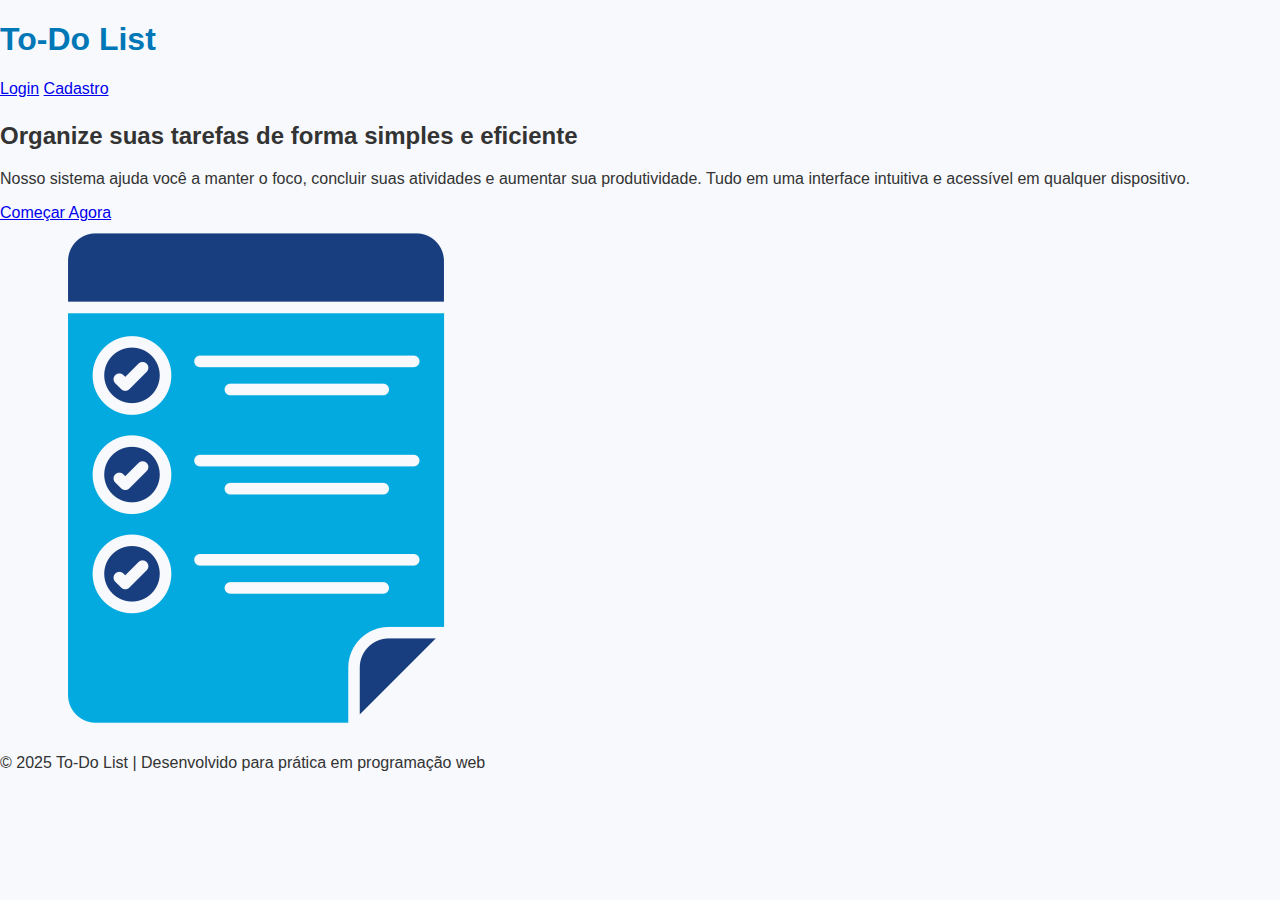
<file: frontend/index.html>
<!DOCTYPE html>
<html lang="pt-BR">
  <head>
    <meta charset="UTF-8" />
    <meta name="viewport" content="width=device-width, initial-scale=1.0" />
    <title>To-Do List - Organize sua Vida</title>
    <link rel="stylesheet" href="style.css" />
  </head>
  <body>
    <header>
      <nav class="navbar">
        <h1 class="logo">To-Do List</h1>
        <div class="nav-links">
          <a href="login.html" class="btn">Login</a>
          <a href="cadastro.html" class="btn btn-outline">Cadastro</a>
        </div>
      </nav>
    </header>

    <main class="hero">
      <div class="hero-content">
        <h2>Organize suas tarefas de forma simples e eficiente</h2>
        <p>
          Nosso sistema ajuda você a manter o foco, concluir suas atividades e
          aumentar sua produtividade. Tudo em uma interface intuitiva e
          acessível em qualquer dispositivo.
        </p>
        <div class="cta">
          <a href="login.html" class="btn">Começar Agora</a>
        </div>
      </div>
      <div class="hero-image"><img src="8161203.png" /></div>
    </main>

    <footer>
      <p>© 2025 To-Do List | Desenvolvido para prática em programação web</p>
    </footer>

    <script src="script.js"></script>
  </body>
</html>
</file>
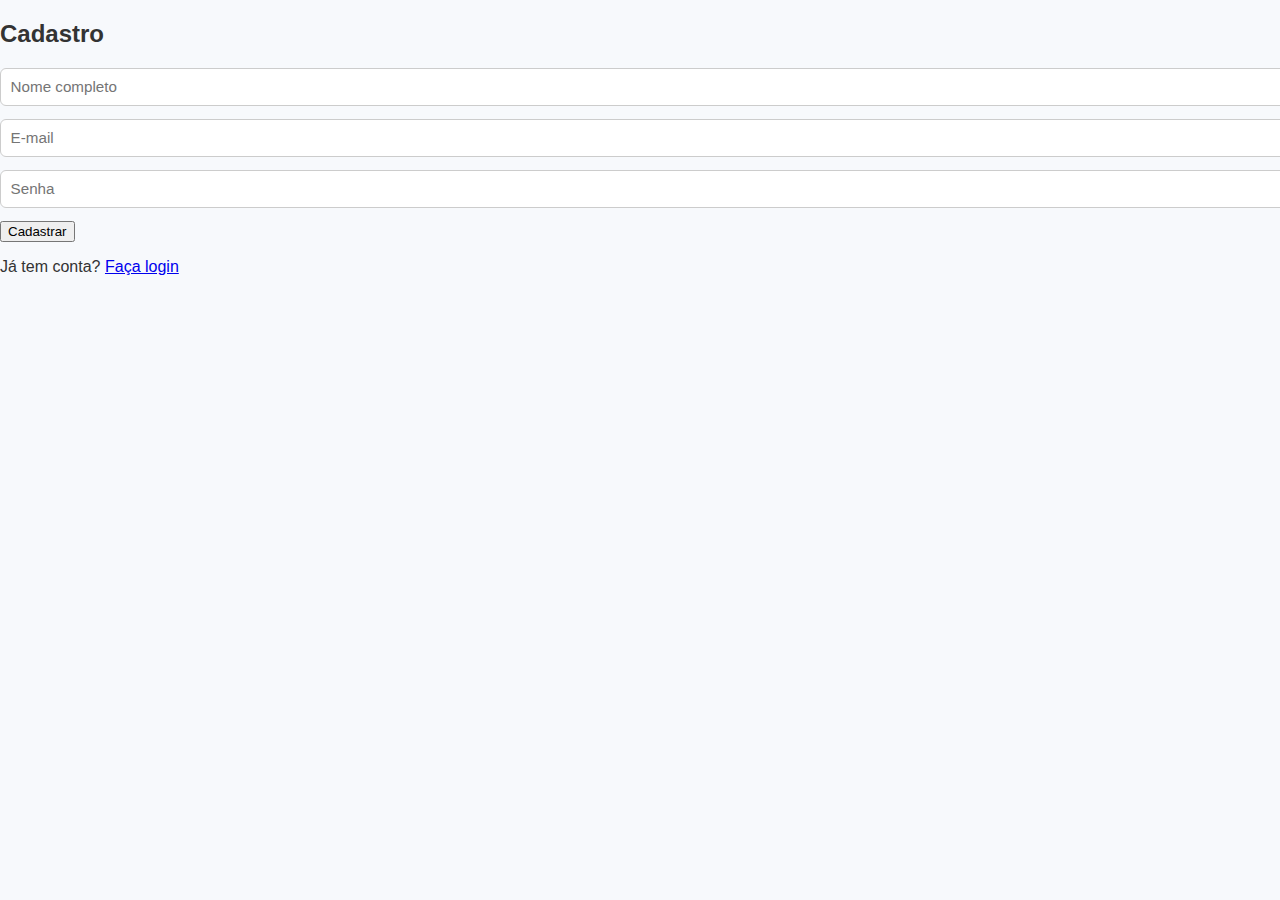
<file: frontend/cadastro.html>
<!DOCTYPE html>
<html lang="pt-BR">
<head>
  <meta charset="UTF-8">
  <meta name="viewport" content="width=device-width, initial-scale=1.0">
  <title>Cadastro - To-Do List</title>
  <link rel="stylesheet" href="style.css">
</head>
<body>
  <div class="form-container">
    <h2>Cadastro</h2>
    <form action="../backend/cadastro.php" method="POST">
      <input type="text" name="nome" placeholder="Nome completo" required>
      <input type="email" name="email" placeholder="E-mail" required>
      <input type="password" name="senha" placeholder="Senha" required>
      <button type="submit" class="btn">Cadastrar</button>
    </form>
    <p>Já tem conta? <a href="login.html">Faça login</a></p>
  </div>
</body>
</html>
</file>
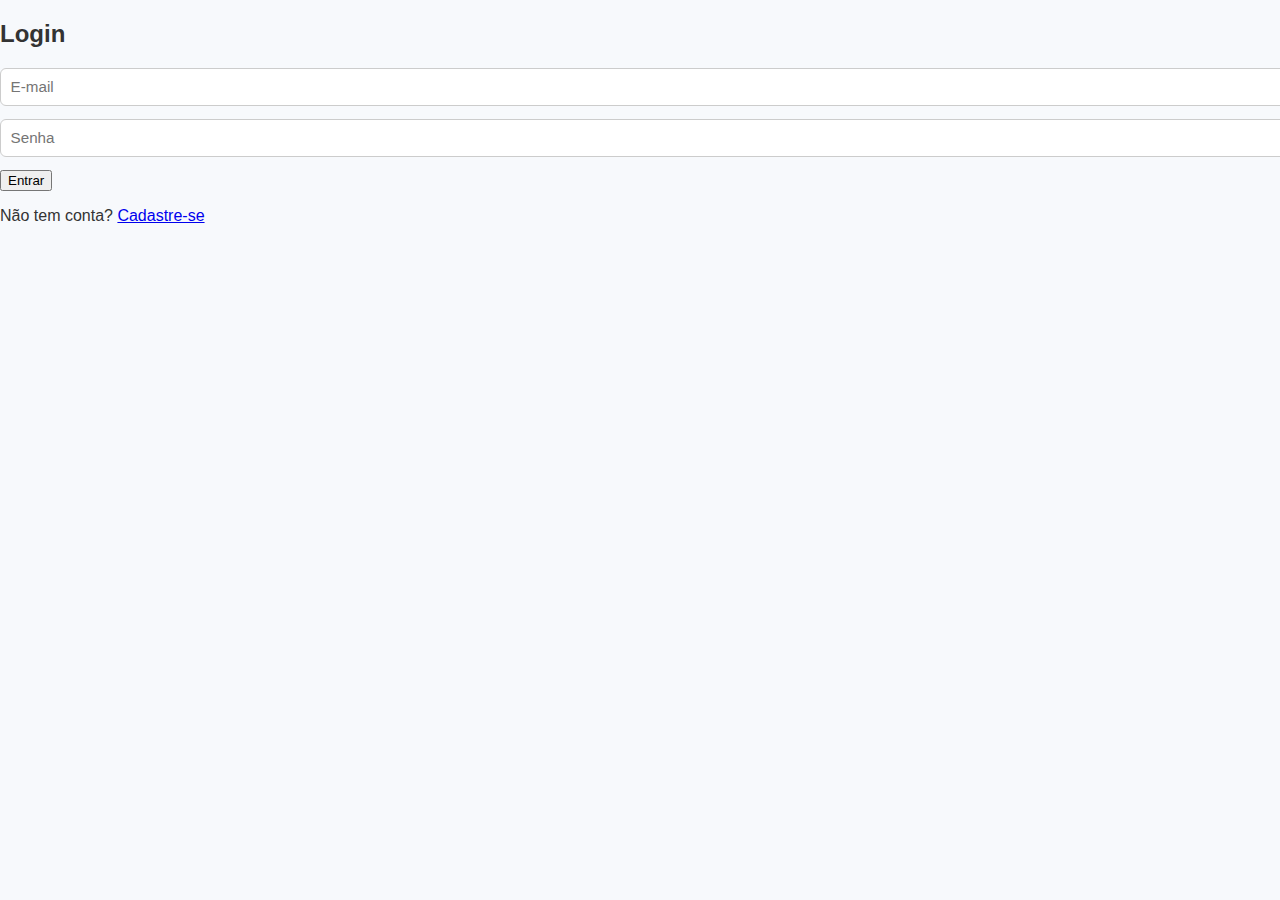
<file: frontend/login.html>
<!DOCTYPE html>
<html lang="pt-BR">
<head>
  <meta charset="UTF-8">
  <meta name="viewport" content="width=device-width, initial-scale=1.0">
  <title>Login - To-Do List</title>
  <link rel="stylesheet" href="style.css">
</head>
<body>
  <div class="form-container">
    <h2>Login</h2>
    <form action="../backend/login.php" method="POST">
      <input type="email" name="email" placeholder="E-mail" required>
      <input type="password" name="senha" placeholder="Senha" required>
      <button type="submit" class="btn">Entrar</button>
    </form>
    <p>Não tem conta? <a href="cadastro.html">Cadastre-se</a></p>
  </div>
</body>
</html>
</file>
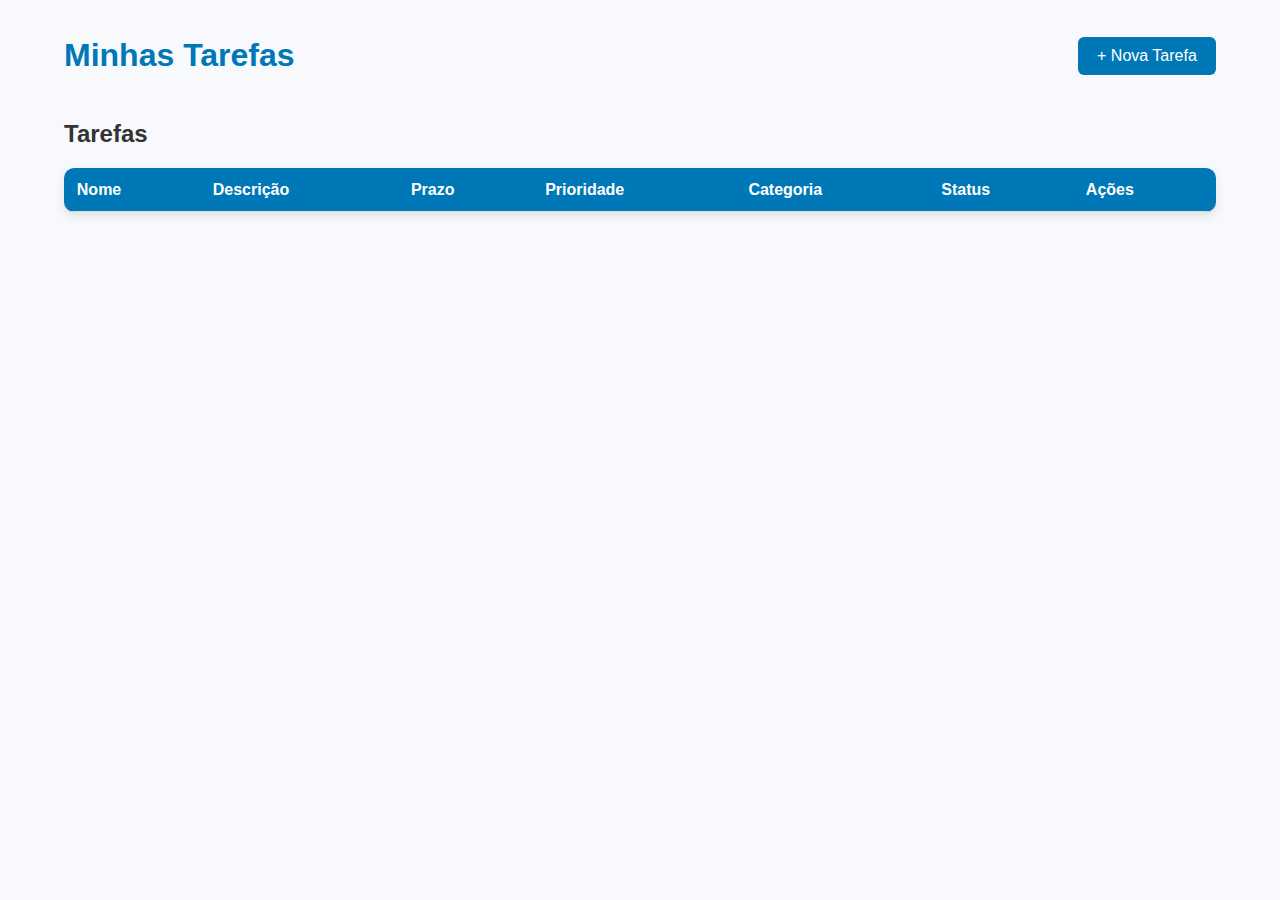
<file: frontend/tarefas.html>
<!DOCTYPE html>
<html lang="pt-BR">
<head>
<meta charset="UTF-8">
<meta name="viewport" content="width=device-width, initial-scale=1.0">
<title>Gerenciar Tarefas - To-Do List</title>
<link rel="stylesheet" href="style.css">
</head>
<body>
<div class="page-container">
  <header>
    <h1>Minhas Tarefas</h1>
    <button id="openFormBtn" class="btn-primary">+ Nova Tarefa</button>
  </header>

  <!-- Modal de Cadastro -->
  <div id="taskModal" class="modal">
    <div class="modal-content">
      <span id="closeModal" class="close">&times;</span>
      <h2>Cadastrar / Editar Tarefa</h2>
      <form id="taskForm">
        <input type="hidden" name="id" id="taskId">
        <input type="text" name="title" id="title" placeholder="Nome da tarefa" required>
        <textarea name="descricao" id="descricao" placeholder="Descrição detalhada" rows="3"></textarea>
        
        <label for="deadline">Data de conclusão:</label>
        <input type="date" name="deadline" id="deadline" required>
        
        <label for="prioridade">Prioridade:</label>
        <select name="prioridade" id="prioridade" required>
          <option value="Alta">Alta</option>
          <option value="Média">Média</option>
          <option value="Baixa">Baixa</option>
        </select>
        
        <label for="categoria">Categoria:</label>
        <select name="categoria" id="categoria">
          <option value="Trabalho">Trabalho</option>
          <option value="Estudo">Estudo</option>
          <option value="Pessoal">Pessoal</option>
          <option value="Outros">Outros</option>
        </select>
        
        <button type="submit" class="btn-primary full-width">Salvar Tarefa</button>
      </form>
    </div>
  </div>

  <!-- Lista de tarefas -->
  <section class="task-list">
    <h2>Tarefas</h2>
    <table id="taskTable">
      <thead>
        <tr>
          <th>Nome</th>
          <th>Descrição</th>
          <th>Prazo</th>
          <th>Prioridade</th>
          <th>Categoria</th>
          <th>Status</th>
          <th>Ações</th>
        </tr>
      </thead>
      <tbody></tbody>
    </table>
  </section>
</div>

<script src="tarefas.js"></script>
</body>
</html>
</file>
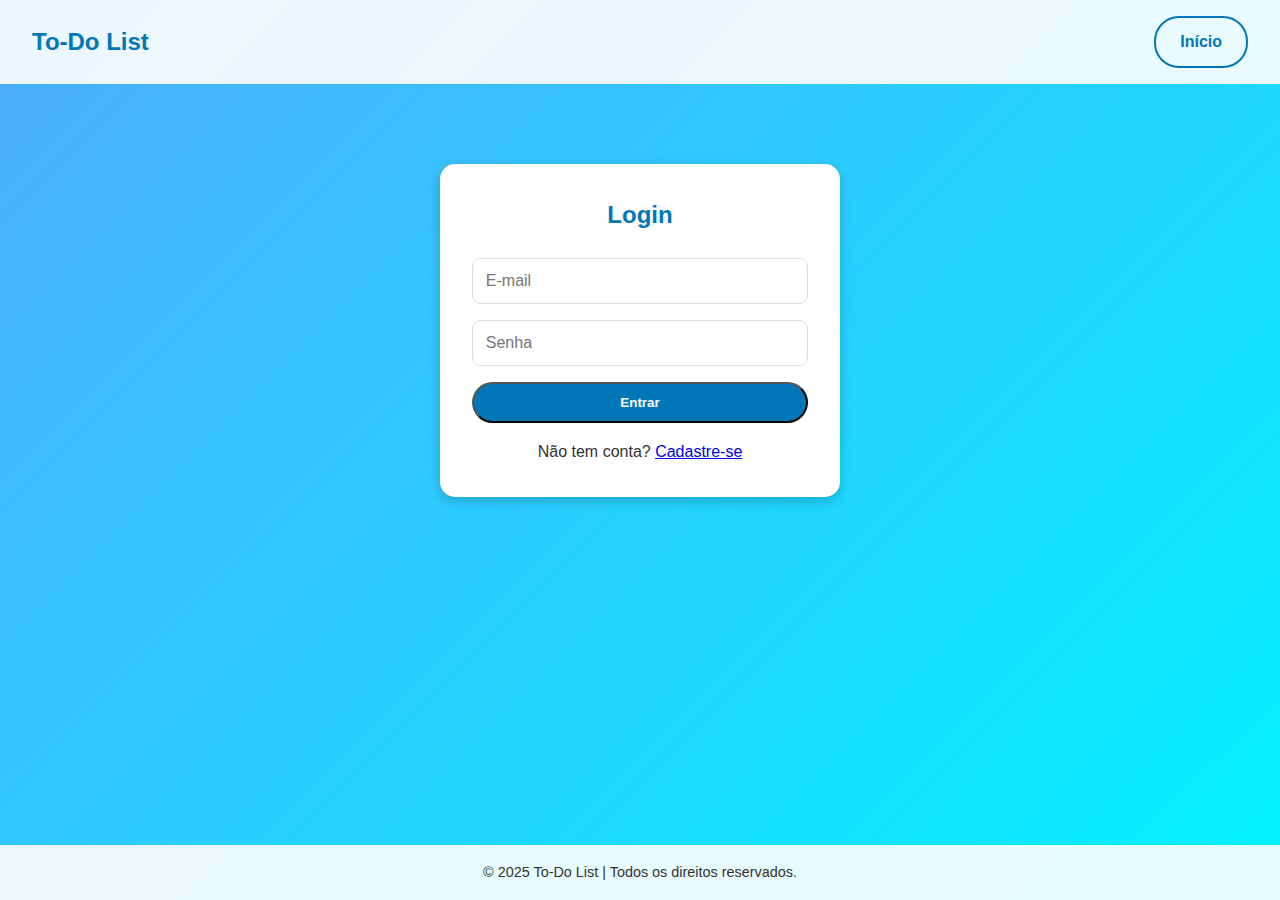
<file: frontend/pages/login.html>
<!DOCTYPE html>
<html lang="pt-BR">
  <head>
    <meta charset="UTF-8" />
    <meta name="viewport" content="width=device-width, initial-scale=1.0" />
    <title>Login - To-Do List</title>
    <link rel="stylesheet" href="../styles/style.css" />
  </head>
  <body>
    <!-- Navbar -->
    <nav class="navbar">
      <div class="logo">To-Do List</div>
      <div class="nav-links">
        <a href="../../index.php" class="btn btn-outline">Início</a>
      </div>
    </nav>

    <!-- Formulário de Login -->
    <main class="main-content">
      <div class="form-container">
        <h2>Login</h2>
        <form action="../../backend/login.php" method="POST">
          <input type="email" name="email" placeholder="E-mail" required />
          <input type="password" name="senha" placeholder="Senha" required />
          <button type="submit" class="btn">Entrar</button>
        </form>
        <p>Não tem conta? <a href="cadastro.html">Cadastre-se</a></p>
      </div>
    </main>

    <!-- Footer -->
    <footer>
      <p>&copy; 2025 To-Do List | Todos os direitos reservados.</p>
    </footer>
  </body>
</html>
</file>
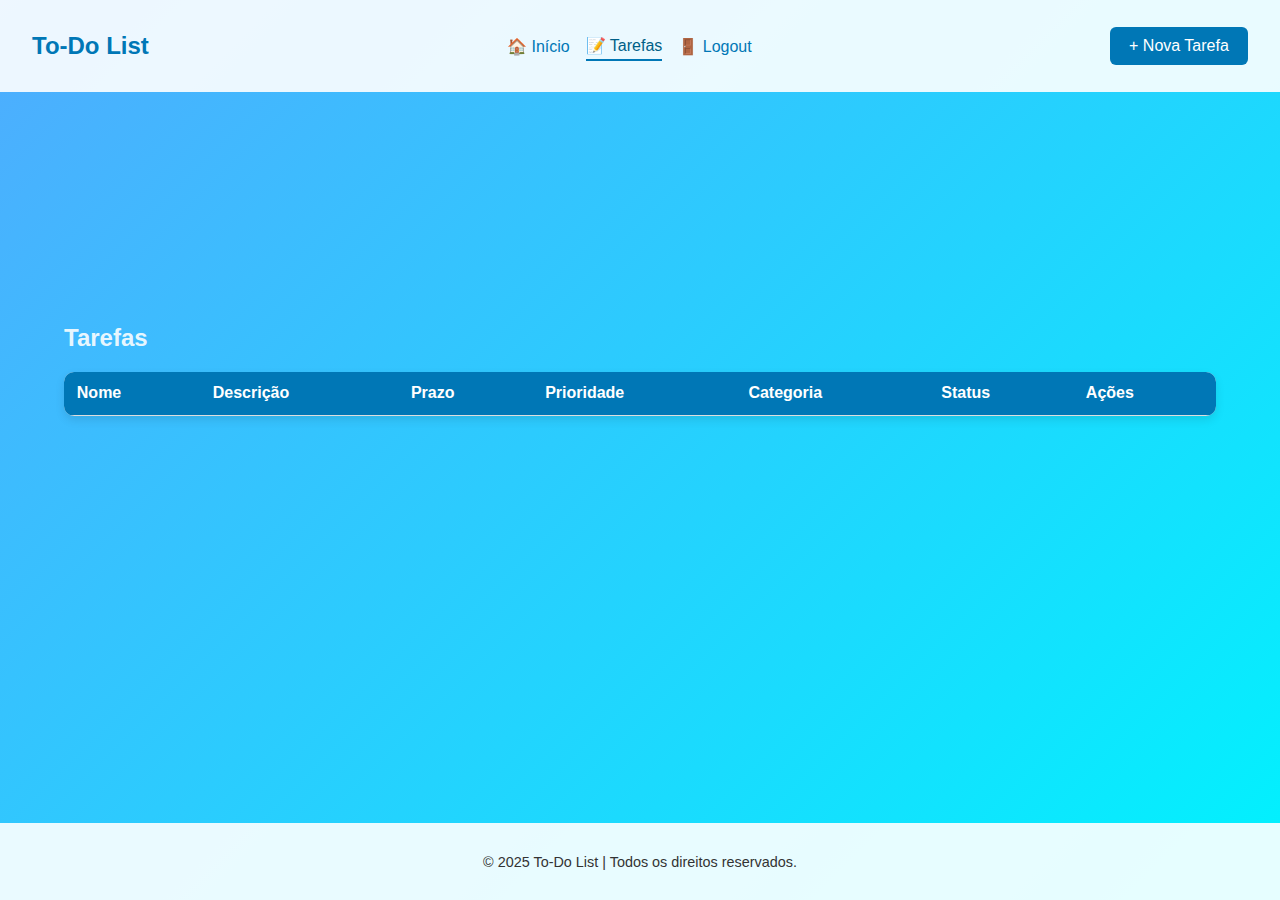
<file: frontend/pages/tarefas.html>
<!DOCTYPE html>
<html lang="pt-BR">
  <head>
    <meta charset="UTF-8" />
    <meta name="viewport" content="width=device-width, initial-scale=1.0" />
    <title>Gerenciar Tarefas - To-Do List</title>
    <link rel="stylesheet" href="../styles/tarefas.css" />
  </head>
  <header>
    <h1>To-Do List</h1>
    <nav class="nav-menu">
      <a href="../../index.php" class="nav-link">🏠 Início</a>
      <a href="tarefas.html" class="nav-link active">📝 Tarefas</a>
      <a href="../../backend/logout.php" class="nav-link">🚪 Logout</a>
    </nav>

    <button id="openFormBtn" class="btn-primary">+ Nova Tarefa</button>
      <!-- Botão Hamburguer -->
    <button id="menuToggle" class="hamburger">☰</button>
  </header>
  <body> 
    <div class="page-container">

      <!-- Modal de Cadastro -->
      <div id="taskModal" class="modal">
        <div class="modal-content">
          <span id="closeModal" class="close">&times;</span>
          <h2>Cadastrar / Editar Tarefa</h2>
          <form id="taskForm">
            <input type="hidden" name="id" id="taskId" />
            <input
              type="text"
              name="title"
              id="title"
              placeholder="Nome da tarefa"
              required
            />
            <textarea
              name="descricao"
              id="descricao"
              placeholder="Descrição detalhada"
              rows="3"
            ></textarea>

            <label for="deadline">Data de conclusão:</label>
            <input type="date" name="deadline" id="deadline" required />

            <label for="prioridade">Prioridade:</label>
            <select name="prioridade" id="prioridade" required>
              <option value="Alta">Alta</option>
              <option value="Média">Média</option>
              <option value="Baixa">Baixa</option>
            </select>

            <label for="categoria">Categoria:</label>
            <select name="categoria" id="categoria">
              <option value="Trabalho">Trabalho</option>
              <option value="Estudo">Estudo</option>
              <option value="Pessoal">Pessoal</option>
              <option value="Outros">Outros</option>
            </select>

            <button type="submit" class="btn-primary full-width">
              Salvar Tarefa
            </button>
          </form>
        </div>
      </div>

      <!-- Lista de tarefas -->
       <main>

         <section class="task-list">
           <h2 id="tarefas">Tarefas</h2>
           <table id="taskTable">
             <thead>
              <tr>
                <th data-column="title">Nome</th>
                <th data-column="descricao">Descrição</th>
                <th data-column="deadline">Prazo</th>
                <th data-column="prioridade">Prioridade</th>
                <th data-column="categoria">Categoria</th>
                <th data-column="done">Status</th>
                <th>Ações</th>
              </tr>
            </thead>

             <tbody></tbody>
           </table>
         </section>
       </div>
       </main>

    <!-- Footer -->
    <footer>
      <p>&copy; 2025 To-Do List | Todos os direitos reservados.</p>
    </footer>

    <script src="../scripts/tarefas.js"></script>
  </body>
</html>
</file>
<file: frontend/style.css>
body {
  font-family: 'Segoe UI', Tahoma, Geneva, Verdana, sans-serif;
  background: #f7f9fc;
  margin: 0;
  padding: 0;
  color: #333;
}

.page-container {
  width: 90%;
  margin: auto;
  padding: 1rem;
}

header {
  display: flex;
  justify-content: space-between;
  align-items: center;
  margin-bottom: 1.5rem;
}

h1 {
  color: #0077b6;
}

.btn-primary {
  background: #0077b6;
  color: white;
  border: none;
  padding: 0.6rem 1.2rem;
  border-radius: 6px;
  cursor: pointer;
  font-size: 1rem;
  transition: background 0.3s;
}

.btn-primary:hover {
  background: #005f87;
}

.full-width {
  width: 100%;
}

/* Modal */
.modal {
  display: none;
  position: fixed;
  z-index: 10;
  left: 0;
  top: 0;
  width: 100%;
  height: 100%;
  background-color: rgba(0,0,0,0.4);
}

.modal-content {
  background: #fff;
  margin: 5% auto;
  padding: 1.5rem;
  border-radius: 10px;
  width: 400px;
  max-width: 95%;
  position: relative;
  animation: fadeIn 0.3s ease;
}

.close {
  position: absolute;
  top: 10px;
  right: 15px;
  font-size: 1.5rem;
  cursor: pointer;
  color: #333;
}

@keyframes fadeIn {
  from {opacity: 0; transform: translateY(-20px);}
  to {opacity: 1; transform: translateY(0);}
}

/* Form */
form input, form textarea, form select {
  width: 100%;
  margin-bottom: 0.8rem;
  padding: 0.6rem;
  border: 1px solid #ccc;
  border-radius: 6px;
  font-size: 0.95rem;
}

/* Tabela */
table {
  width: 100%;
  border-collapse: collapse;
  background: #fff;
  border-radius: 10px;
  overflow: hidden;
  box-shadow: 0 4px 10px rgba(0,0,0,0.1);
}

th, td {
  padding: 0.8rem;
  text-align: left;
  border-bottom: 1px solid #ddd;
}

th {
  background: #0077b6;
  color: white;
}

tr:nth-child(even) {
  background: #f4f4f4;
}

.status-done { color: green; font-weight: bold; }
.status-pending { color: orange; font-weight: bold; }

.action-btn {
  margin: 2px;
  padding: 0.4rem 0.7rem;
  border-radius: 5px;
  border: none;
  cursor: pointer;
  color: white;
  font-size: 0.85rem;
}

.edit-btn { background: #ffb703; }
.delete-btn { background: #d00000; }
.toggle-btn { background: #0077b6; }
</file>
<file: frontend/styles/tarefas.css>
body {
  font-family: "Segoe UI", Tahoma, Geneva, Verdana, sans-serif;
  background: linear-gradient(135deg, #4facfe, #00f2fe);
  margin: 0;
  padding: 0;
  color: #333;
}

html,
body {
  height: 100%;
}

body {
  display: flex;
  flex-direction: column;
}

/* Garante que o conteúdo principal expanda */
main {
  flex: 1;
}

footer {
  text-align: center;
  padding: 1rem;
  background: rgba(255, 255, 255, 0.9);
  font-size: 0.9rem;
  margin-top: auto; /* joga o footer pro final */
}

.page-container {
  width: 90%;
  margin: auto;
  padding: 1rem;
}

header {
  display: flex;
  justify-content: space-between;
  align-items: center;
  padding: 1rem 2rem;
  background: rgba(255, 255, 255, 0.9);
  position: sticky;
  top: 0;
  z-index: 1000;
}

h1 {
  font-size: 1.5rem;
  font-weight: bold;
  color: #0077b6;
}

#tarefas {
  color: rgba(255, 255, 255, 0.9);
}

.btn-primary {
  background: #0077b6;
  color: white;
  border: none;
  padding: 0.6rem 1.2rem;
  border-radius: 6px;
  cursor: pointer;
  font-size: 1rem;
  transition: background 0.3s;
}

.btn-primary:hover {
  background: #005f87;
}

.full-width {
  width: 100%;
}

.nav-menu {
  display: flex;
  gap: 1rem;
  align-items: center;
}

.nav-link {
  text-decoration: none;
  color: #0077b6;
  font-weight: 500;
  transition: color 0.3s, border-bottom 0.3s;
  padding: 0.3rem 0;
}

.nav-link:hover {
  color: #005f87;
  border-bottom: 2px solid #005f87;
}

.nav-link.active {
  color: #005f87;
  border-bottom: 2px solid #0077b6;
}

/* Modal */
.modal {
  display: none;
  position: fixed;
  z-index: 10;
  left: 0;
  top: 0;
  width: 100%;
  height: 100%;
  background-color: rgba(0, 0, 0, 0.4);
}

.modal-content {
  background: #fff;
  margin: 5% auto;
  padding: 1.5rem;
  border-radius: 10px;
  width: 400px;
  max-width: 95%;
  position: relative;
  animation: fadeIn 0.3s ease;
}

.close {
  position: absolute;
  top: 10px;
  right: 15px;
  font-size: 1.5rem;
  cursor: pointer;
  color: #333;
}

@keyframes fadeIn {
  from {
    opacity: 0;
    transform: translateY(-20px);
  }
  to {
    opacity: 1;
    transform: translateY(0);
  }
}

/* Form */
form input,
form textarea,
form select {
  width: 100%;
  margin-bottom: 0.8rem;
  padding: 0.6rem;
  border: 1px solid #ccc;
  border-radius: 6px;
  font-size: 0.95rem;
}

/* Tabela */
table {
  width: 100%;
  border-collapse: collapse;
  background: #fff;
  border-radius: 10px;
  overflow: hidden;
  box-shadow: 0 4px 10px rgba(0, 0, 0, 0.1);
}

th,
td {
  padding: 0.8rem;
  text-align: left;
  border-bottom: 1px solid #ddd;
}

th {
  background: #0077b6;
  color: white;
}

tr:nth-child(even) {
  background: #f4f4f4;
}

#taskTable th[data-column] {
  cursor: pointer;
}

#taskTable th[data-column]:hover {
  background-color: #00f2fe; /* opcional, dá um destaque no hover */
}

/* Responsividade da tabela */
@media (max-width: 680px) {
  .task-list {
    overflow-x: auto; /* ativa scroll horizontal */
  }

  table {
    min-width: 700px; /* garante que não quebre totalmente */
    display: block;   /* faz o scroll aparecer */
  }
}


.status-done {
  color: green;
  font-weight: bold;
}
.status-pending {
  color: orange;
  font-weight: bold;
}

.action-btn {
  margin: 2px;
  padding: 0.4rem 0.7rem;
  border-radius: 5px;
  border: none;
  cursor: pointer;
  color: white;
  font-size: 0.85rem;
}

.edit-btn {
  background: #ffb703;
}
.delete-btn {
  background: #d00000;
}
.toggle-btn {
  background: #0077b6;
}

/* Estilo padrão do hamburguer (escondido em telas grandes) */
.hamburger {
  display: none;
  font-size: 1.8rem;
  background: none;
  border: none;
  cursor: pointer;
  color: #0077b6;
}

/* Telas menores que 680px */
@media (max-width: 680px) {
  .nav-menu {
    display: none; /* esconde o menu */
    flex-direction: column;
    position: absolute;
    top: 70px; /* abaixo do header */
    right: 1rem;
    background: white;
    border: 1px solid #ccc;
    border-radius: 6px;
    padding: 0.5rem;
    box-shadow: 0 4px 10px rgba(0, 0, 0, 0.15);
  }

  .nav-menu.active {
    display: flex; /* mostra quando ativo */
  }

  .hamburger {
    display: block; /* aparece só no mobile */
  }
}
</file>
<file: frontend/styles/style.css>
/* Reset básico */
* {
  margin: 0;
  padding: 0;
  box-sizing: border-box;
}

body {
  font-family: "Segoe UI", Tahoma, Geneva, Verdana, sans-serif;
  background: linear-gradient(135deg, #4facfe, #00f2fe);
  color: #333;
  line-height: 1.6;
}

html,
body {
  height: 100%;
}

/* Estrutura base com flex (desktop) */
body {
  display: flex;
  flex-direction: column;
}

/* Garante que o conteúdo principal expanda */
main {
  flex: 1;
}

/* Hero */
.hero {
  display: flex;
  align-items: center;
  justify-content: space-between;
  padding: 3rem 2rem;
  min-height: 90vh;
}

.hero-content {
  flex: 1;
  padding-right: 2rem;
}

.hero-content h2 {
  font-size: 2.5rem;
  margin-bottom: 1rem;
  color: #fff;
}

.hero-content p {
  margin-bottom: 2rem;
  font-size: 1.1rem;
  color: #f0f0f0;
}

.hero-image img {
  width: 350px;
  max-width: 100%;
  border-radius: 10px;
}

/* Footer */
footer {
  text-align: center;
  padding: 1rem;
  background: rgba(255, 255, 255, 0.9);
  font-size: 0.9rem;
  margin-top: auto; /* cola no final em telas grandes */
}

/* Responsividade */
@media (max-width: 768px) {
  /* Desliga o flex para deixar o footer seguir o fluxo */
  body {
    display: block;
  }

  main {
    flex: none; /* evita altura forçada no mobile */
  }

  footer {
    margin-top: 0;
    position: static; /* garante que não flutue sobre o conteúdo */
  }

  .hero {
    flex-direction: column;
    text-align: center;
  }

  .hero-content {
    padding-right: 0;
  }

  .hero-image {
    margin-top: 2rem;
  }
}


/* Navbar */
.navbar {
  display: flex;
  justify-content: space-between;
  align-items: center;
  padding: 1rem 2rem;
  background: rgba(255, 255, 255, 0.9);
  position: sticky;
  top: 0;
  z-index: 1000;
}

.logo {
  font-size: 1.5rem;
  font-weight: bold;
  color: #0077b6;
}

.nav-links .btn {
  margin-left: 1rem;
}

/* Estilo padrão do hamburguer (escondido em telas grandes) */
.hamburger {
  display: none;
  font-size: 1.8rem;
  background: none;
  border: none;
  cursor: pointer;
  color: #0077b6;
}

/* Telas menores que 422px */
@media (max-width: 422px) {
  .nav-links {
    display: none; /* esconde o menu */
    flex-direction: column;
    position: absolute;
    top: 50px; /* abaixo do header */
    right: 1rem;
    background: white;
    border: 1px solid #ccc;
    border-radius: 6px;
    padding: 0.5rem;
    box-shadow: 0 4px 10px rgba(0, 0, 0, 0.15);
  }

  .nav-links.active {
    display: flex; /* mostra quando ativo */
    padding-right: 1.5rem;
    align-items: center;
  }

  .hamburger {
    display: block; /* aparece só no mobile */
  }
}


/* Botões */
.btn {
  display: inline-block;
  padding: 0.7rem 1.5rem;
  border-radius: 25px;
  background: #0077b6;
  color: white;
  text-decoration: none;
  font-weight: bold;
  transition: 0.3s;
}

.btn:hover {
  background: #023e8a;
}

.btn-outline {
  background: transparent;
  border: 2px solid #0077b6;
  color: #0077b6;
}

.btn-outline:hover {
  background: #0077b6;
  color: white;
}


/* Formulários de login/cadastro */
.form-container {
  background: white;
  max-width: 400px;
  margin: 80px auto;
  padding: 2rem;
  border-radius: 15px;
  box-shadow: 0 4px 12px rgba(0, 0, 0, 0.2);
  text-align: center;
}

.form-container h2 {
  margin-bottom: 1.5rem;
  color: #0077b6;
}

.form-container form {
  display: flex;
  flex-direction: column;
  gap: 1rem;
}

.form-container input {
  padding: 0.8rem;
  border: 1px solid #ddd;
  border-radius: 8px;
  font-size: 1rem;
}

.form-container input:focus {
  outline: none;
  border-color: #0077b6;
  box-shadow: 0 0 5px rgba(0, 119, 182, 0.3);
}

.form-container p {
  margin-top: 1rem;
}

textarea {
  padding: 0.8rem;
  border: 1px solid #ddd;
  border-radius: 8px;
  font-size: 1rem;
  resize: vertical;
}

label {
  text-align: left;
  font-weight: bold;
  margin-top: 1rem;
  display: block;
  color: #0077b6;
}

select {
  padding: 0.7rem;
  border: 1px solid #ddd;
  border-radius: 8px;
  font-size: 1rem;
  width: 100%;
}
</file>
